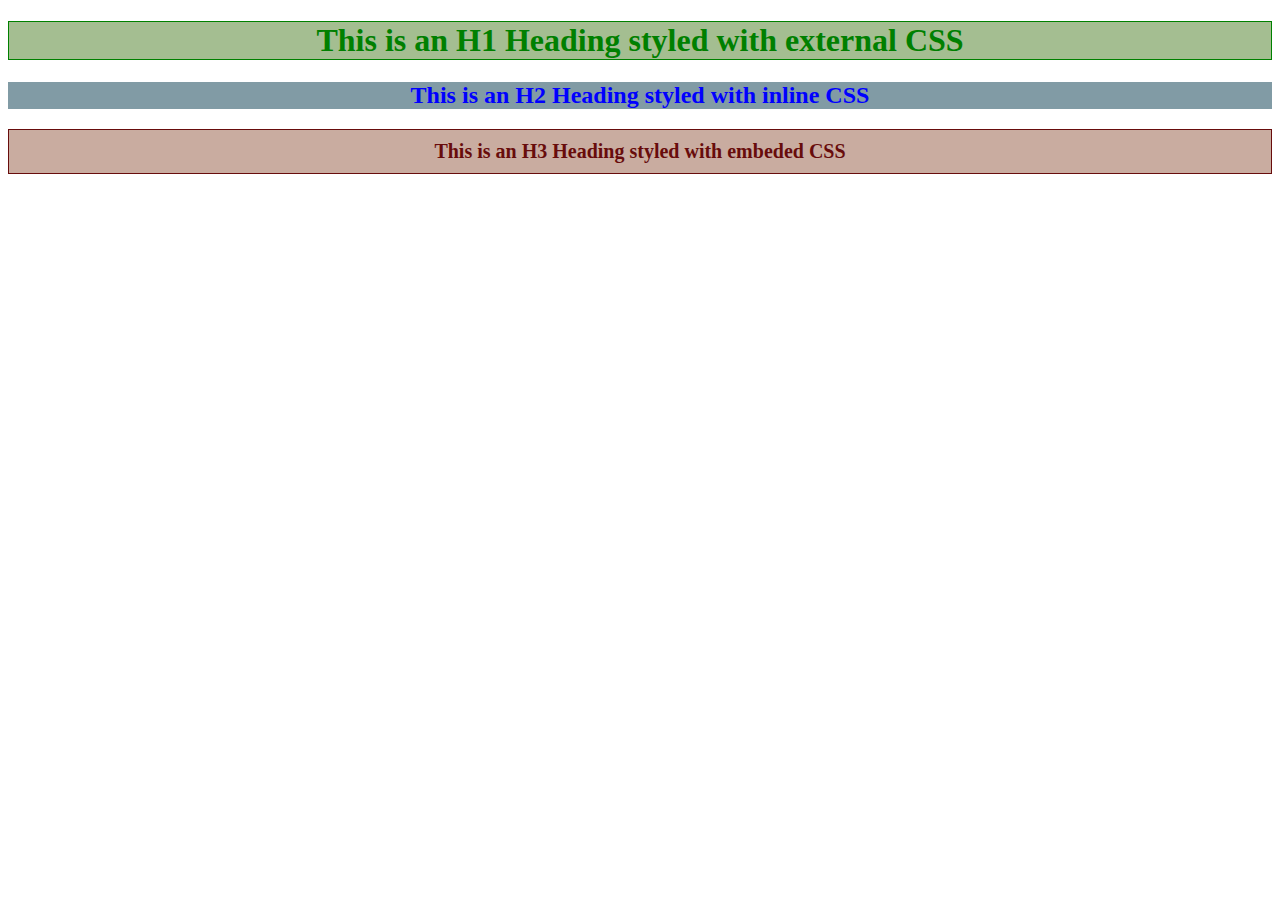
<file: Web Development/Exercise 4/index.html>
<!DOCTYPE html>
<html lang="en">
<head>
    <meta charset="UTF-8">
    <meta name="viewport" content="width=device-width, initial-scale=1.0">
    <title>Exercise 4 GLOW CODE</title>
    <link rel="stylesheet" href="style.css">
    <style>
        h3 {
            color:#680c0c;
            text-align: center;
            background-color: rgb(201, 172, 160);
            text-decoration: wavy;
            border: 1px solid #680c0c;
            font-size: 20px;
            margin-top: 10px;
            padding: 10px;
            
            
        }
    </style>
</head>
<body>
    <h1>This is an H1 Heading styled with external CSS</h1>
    <h2 style="color: blue; text-align:center; background-color: rgb(129, 155, 165); text-decoration: dotted; order: 1px solid rgb(39, 39, 77);">This is an H2 Heading styled with inline CSS</h2>
    <h3>This is an H3 Heading styled with embeded CSS</h3>
</body>
</html>
</file>
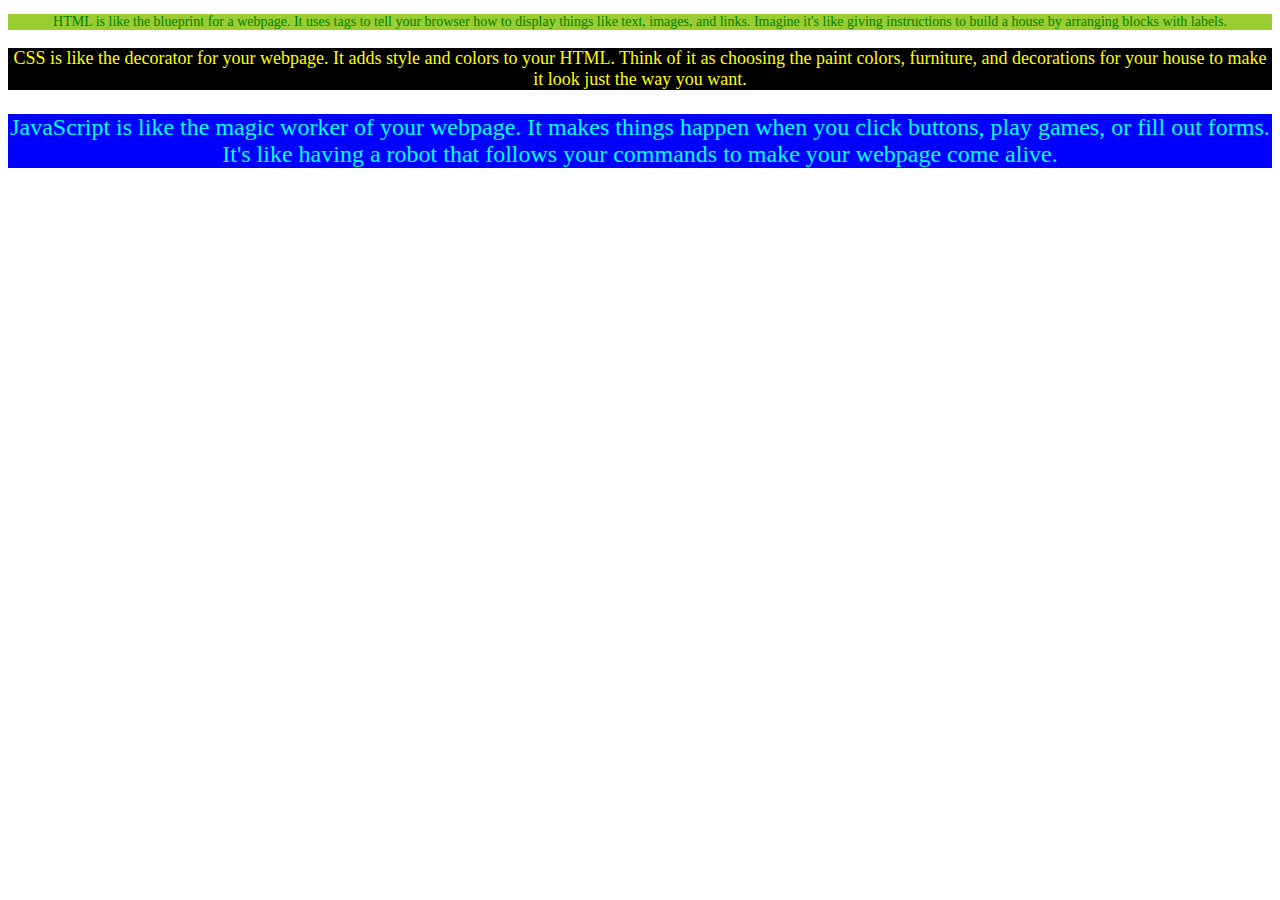
<file: Web Development/Exercise 5/index.html>
<!DOCTYPE html>
<html lang="en">
<head>
    <meta charset="UTF-8">
    <meta name="viewport" content="width=device-width, initial-scale=1.0">
    <title>Exercise 5 GLOW CODE</title>
    <link rel="stylesheet" href="style.css">
    <style>
        /* Embedded CSS 
        .green-text {
            color: green;
        }
        */
    </style>
</head>
<body>
    <p id="small-text" class="green-text"> HTML is like the blueprint for a webpage. It uses 
        tags to tell your browser how to display things like text, images, and links.
         Imagine it's like giving instructions to build a house by arranging blocks with labels.
    </p>
    <p id="medium-text" class="yellow-text">CSS is like the decorator for your webpage. 
        It adds style and colors to your HTML. Think of it as choosing the paint colors, furniture, and decorations 
        for your house to make it look just the way you want.
    </p>
    <p id="large-text">JavaScript is like the magic worker of your webpage. It makes things happen when you 
        click buttons, play games, or fill out forms. It's like having a robot that follows your commands to make
         your webpage come alive.
    </p>
</body>
</html>
</file>
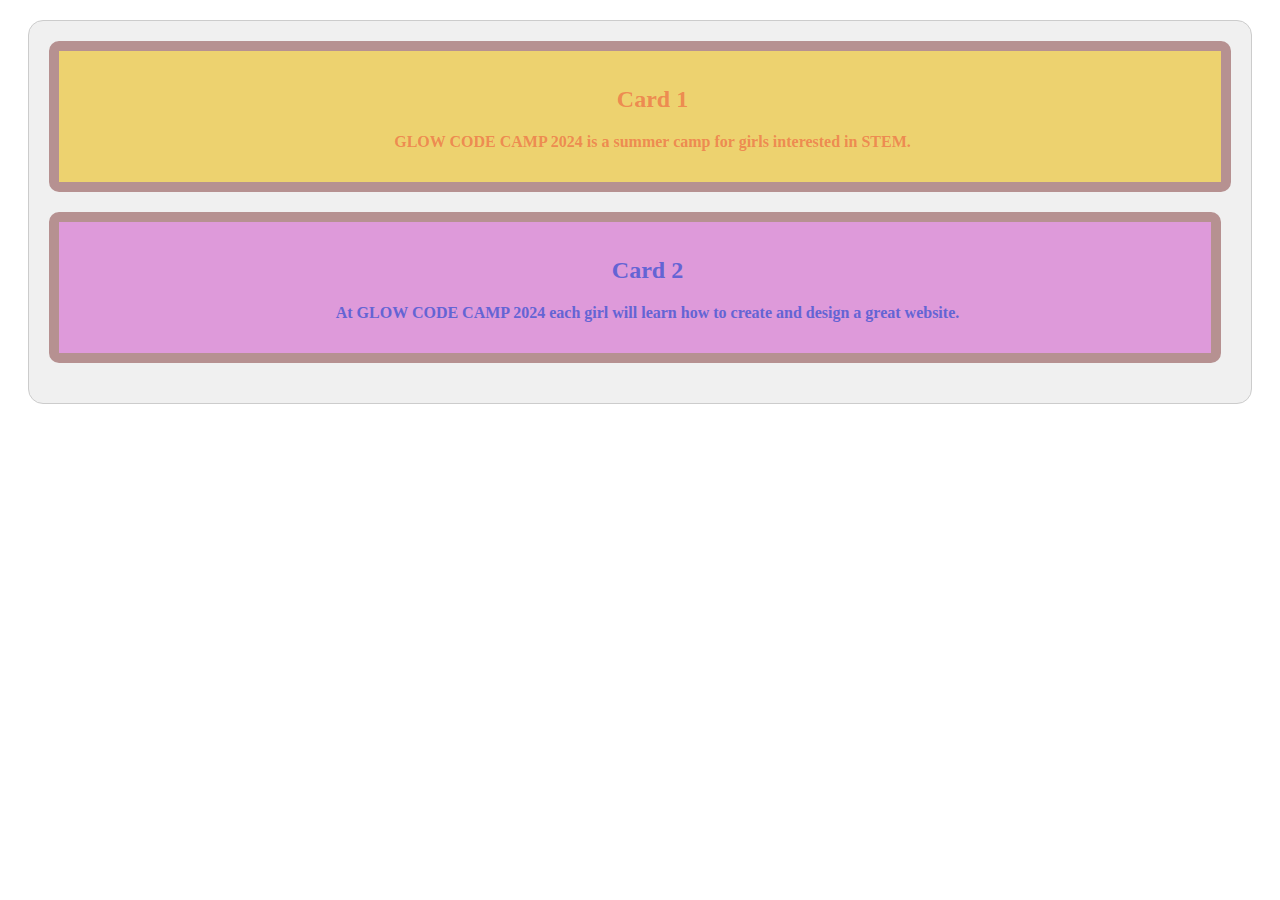
<file: Web Development/Exercise 6/index.html>
<!DOCTYPE html>
<html lang="en">
<head>
    <meta charset="UTF-8">
    <meta name="viewport" content="width=device-width, initial-scale=1.0">
    <title>Exercise 6 GLOW CODE</title>
    <link rel="stylesheet" href="style.css">
</head>
<body>
    <div class="container">
        <div class="card">
            <h2>Card 1</h2>
            <p>GLOW CODE CAMP 2024 is a summer camp for girls interested in STEM.</p>
        </div>
        <div class="card">
            <h2>Card 2</h2>
            <p>At GLOW CODE CAMP 2024 each girl will learn how to create and design a great website.</p>
        </div>
    </div>
</body>
</html>
</file>
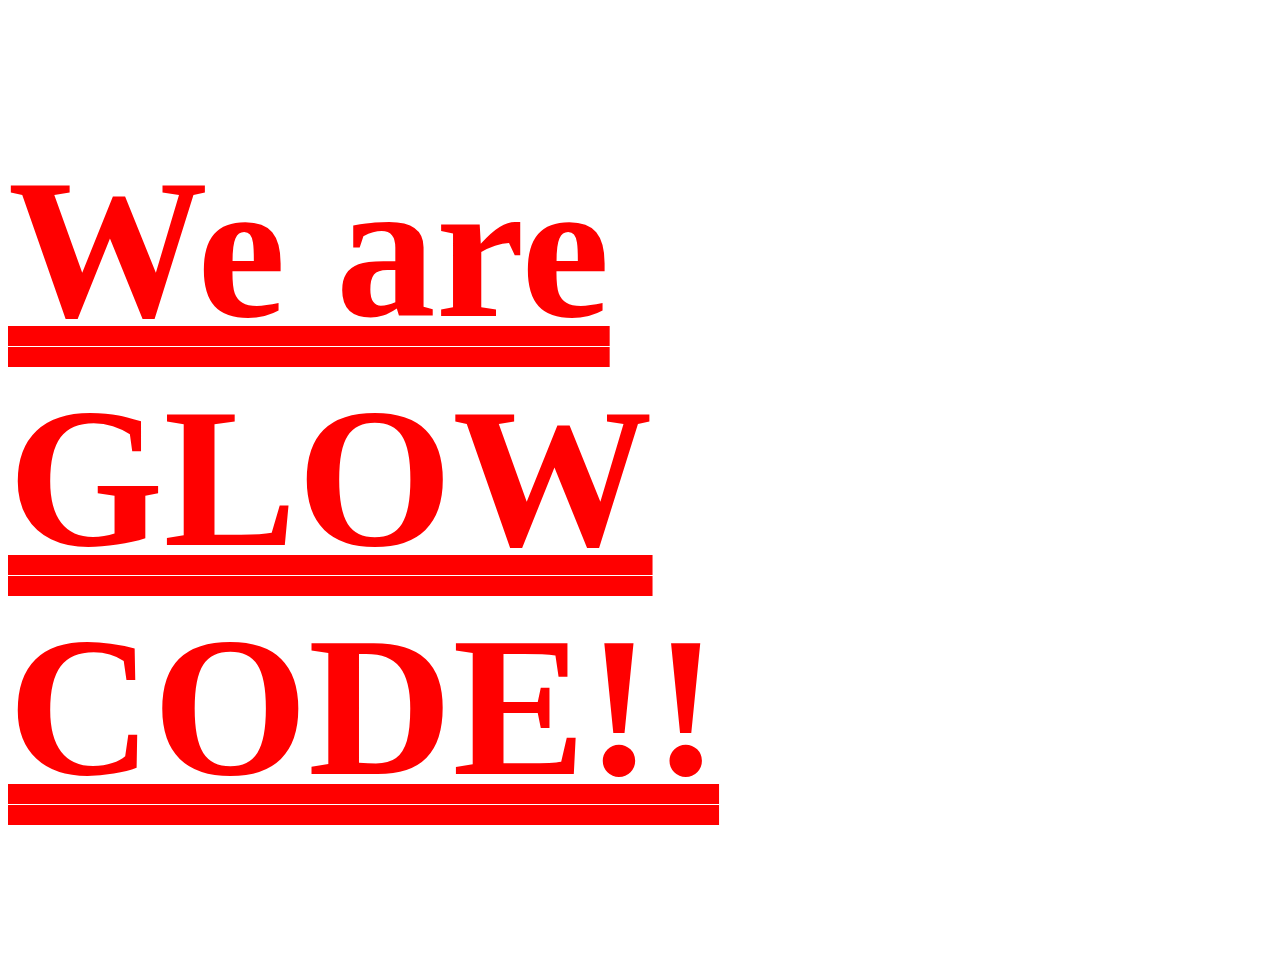
<file: Web Development/Exercise 2/ex2.html>
<!DOCTYPE html>
<html lang="en">
<head>
    <meta charset="UTF-8">
    <meta name="viewport" content="width=device-width, initial-scale=1.0">
    <title>Exercise 2 GLOW CODE</title>
    <!-- Link to your CSS file -->
    <link rel="stylesheet" href="ex2.css">
</head>
<body>
    <h1>We are GLOW CODE!!</h1>
</body>
</html>
</file>
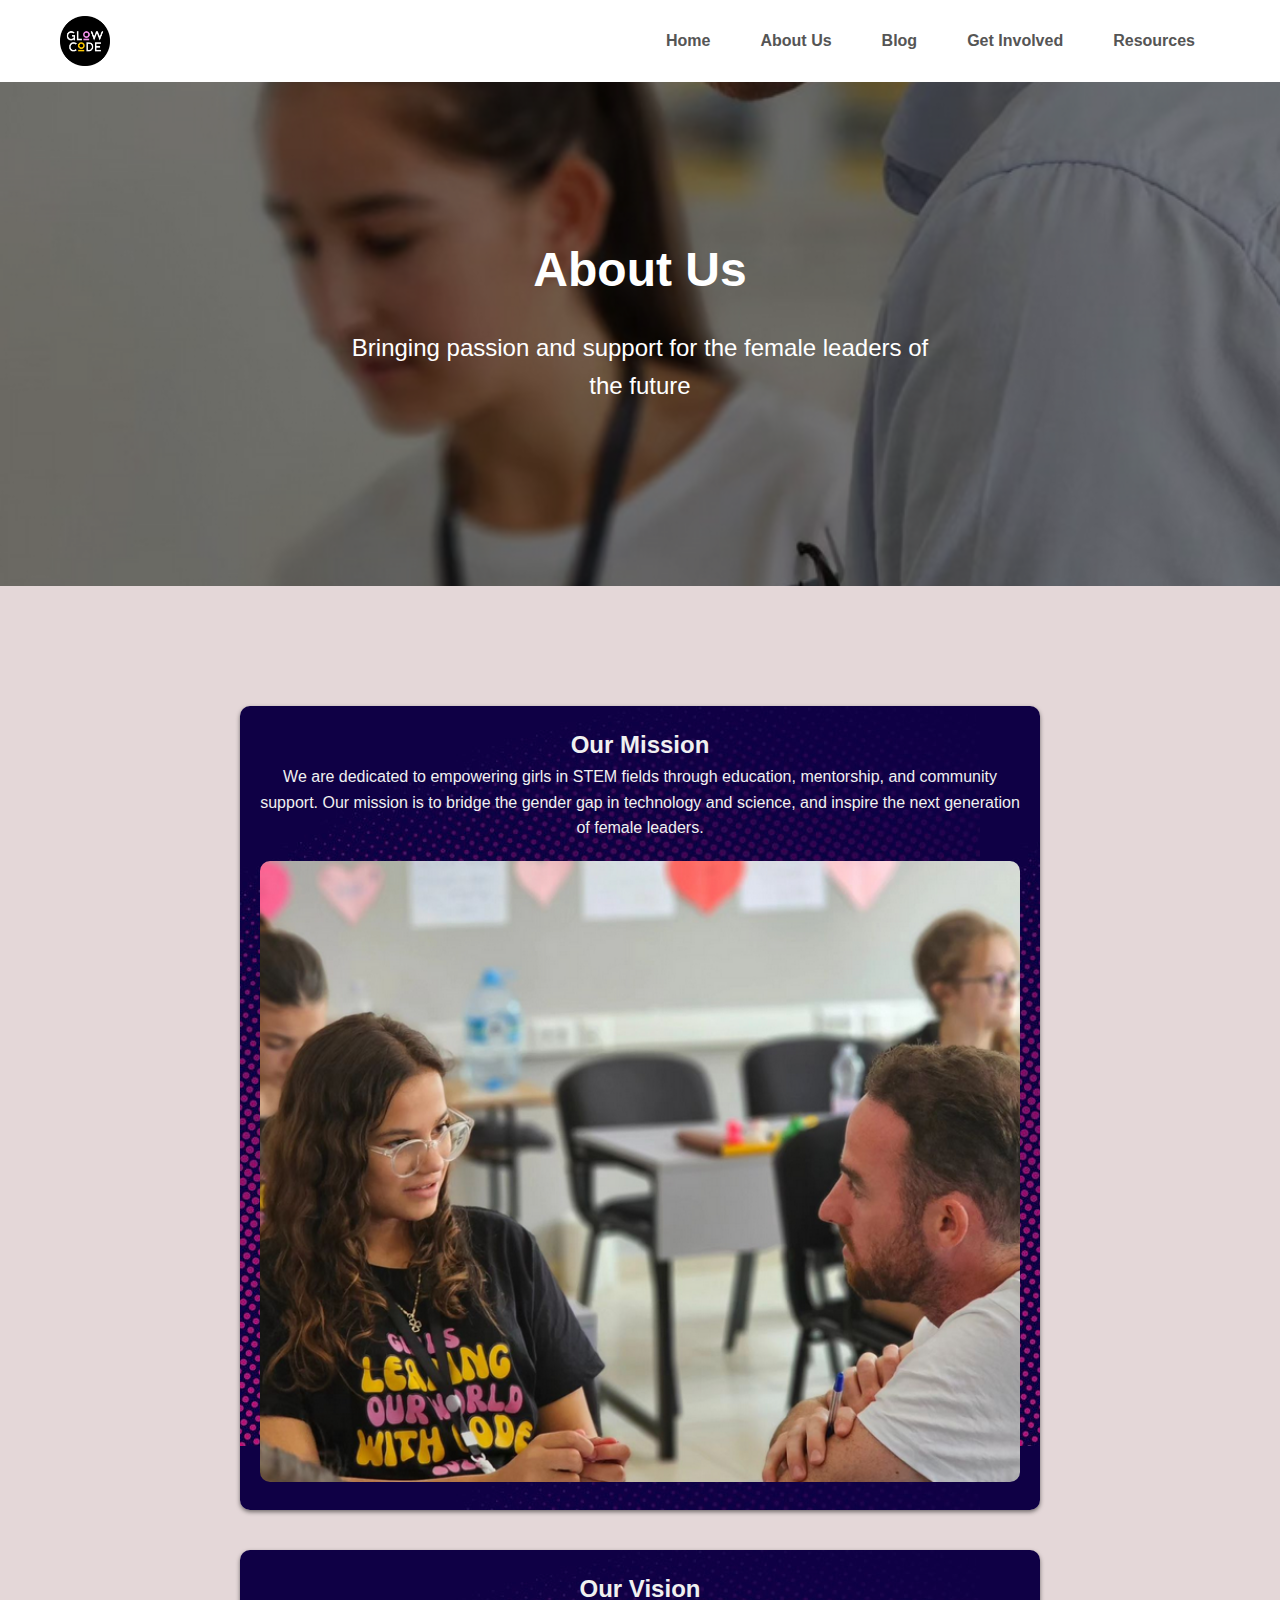
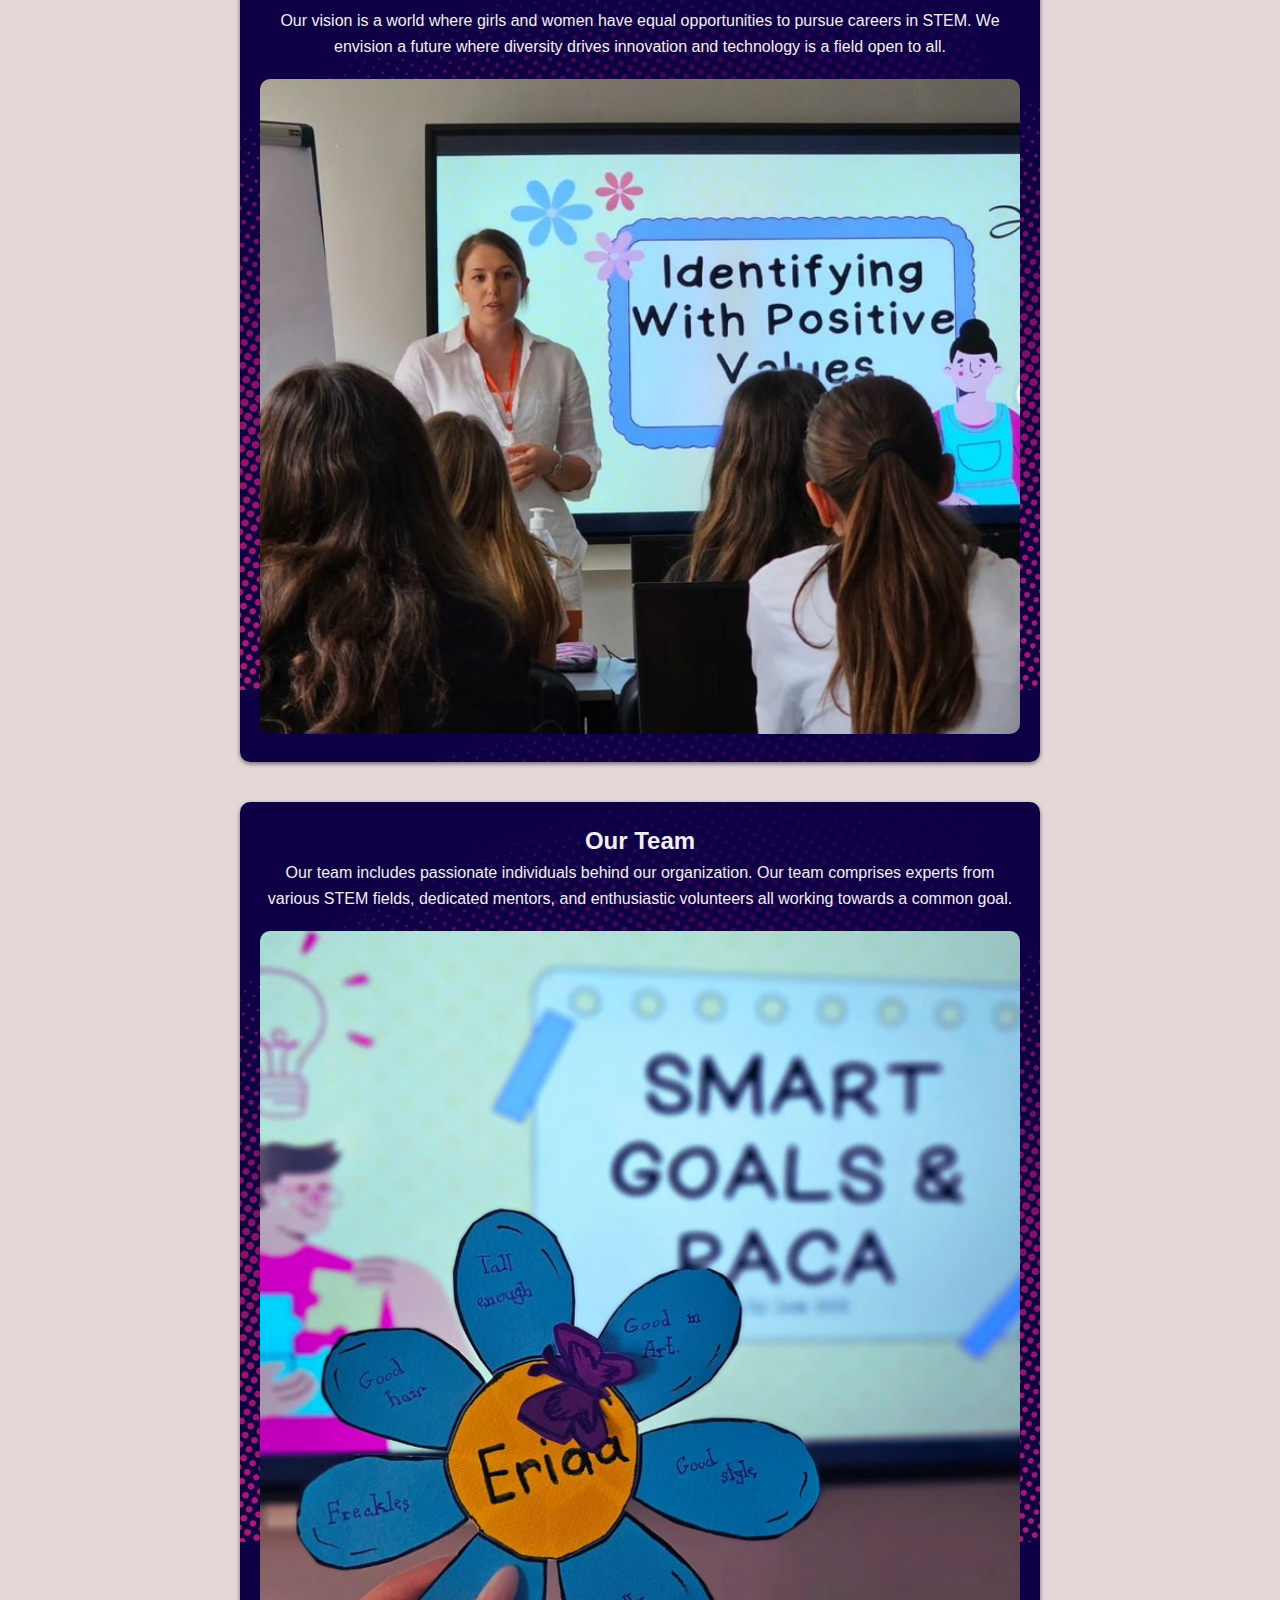
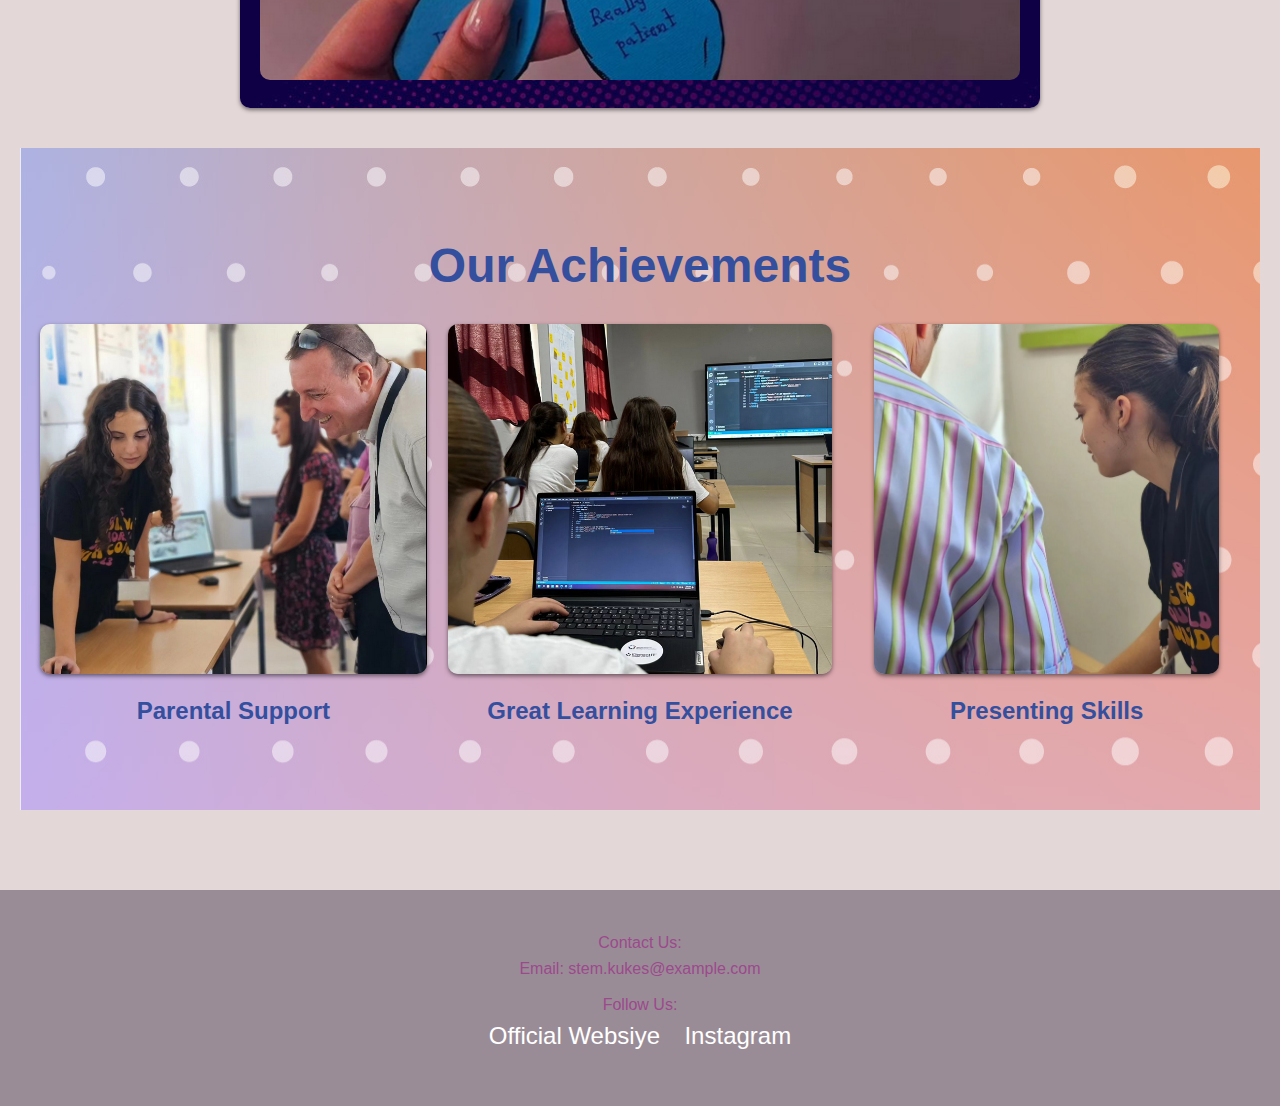
<file: Web Development/GirlsInStem/about.html>
<!DOCTYPE html>
<html lang="en">
<head>
    <meta charset="UTF-8">
    <meta name="viewport" content="width=device-width, initial-scale=1.0">
    <title>About Us</title>
    <link rel="stylesheet" href="about.css">
</head>
<body>
    <header>
        <div class="header-container">
            <img src="images/logo.png" alt="Logo" class="logo">
            <nav>
                <ul>
                    <li><a href="home.html">Home</a></li>
                    <li><a href="about.html">About Us</a></li>
                    <li><a href="#blog">Blog</a></li>
                    <li><a href="#get-involved">Get Involved</a></li>
                    <li><a href="#resources">Resources</a></li>
                </ul>
            </nav>
        </div>
    </header>

    <section class="hero">
        <div class="hero-content">
            <h1>About Us</h1>
            <p>Bringing passion and support for the female leaders of the future</p>
        </div>
    </section>

    <section class="about-section">
        <div class="about-content">
            <h2>Our Mission</h2>
            <p>We are dedicated to empowering girls in STEM fields through education, mentorship, and community support. Our mission is to bridge the gender gap in technology and science, and inspire the next generation of female leaders.</p>
            <img src="images/gs11.png" alt="Our Mission">
        </div>
        <div class="about-content">
            <h2>Our Vision</h2>
            <p>Our vision is a world where girls and women have equal opportunities to pursue careers in STEM. We envision a future where diversity drives innovation and technology is a field open to all.</p>
            <img src="images/gs7.jpg" alt="Our Vision">
        </div>
        <div class="about-content">
            <h2>Our Team</h2>
            <p>Our team includes passionate individuals behind our organization. Our team comprises experts from various STEM fields, dedicated mentors, and enthusiastic volunteers all working towards a common goal.</p>
            <img src="images/gs14.png" alt="Our Team">
        </div>
        <div class="gallery">
            <h2>Our Achievements</h2>
            <div class="gallery-container">
                <div class="gallery-item">
                    <img class="gallery-img" src="images/gs4.png" alt="Achievement 1">
                    <h3>Parental Support</h3>
                </div>
                <div class="gallery-item">
                    <img class="gallery-img" src="images/gs8.png" alt="Achievement 2">
                    <h3>Great Learning Experience</h3>
                </div>
                <div class="gallery-item">
                    <img class="gallery-img" src="images/gs6.png" alt="Achievement 3">
                    <h3>Presenting Skills</h3>
                </div>
                <!-- Add more gallery items as needed -->
            </div>
        </div>
    </section>

    <footer id="contact" class="footer">
        <div class="footer-content">
            <p>Contact Us:</p>
            <ul>
                <li>Email: stem.kukes@example.com</li>
                <li>Follow Us: <br>
                    <a href="https://www.glowcode.org/" class="social-icon">Official Websiye</a>
                    <a href="https://www.instagram.com/glowcodecamp/" class="social-icon">Instagram</a>
                </li>
            </ul>
        </div>
    </footer>
</body>
</html>
</file>
<file: Web Development/Exercise 4/style.css>
/* style.css */

/* Styling for h1 */
h1 {
    color: green;
    text-align: center;
    background-color: rgb(164, 190, 145);
    border: 1px solid green;
}

/* Regular CSS code for h3 
h3 {
    font-size: 20px;
    margin-top: 10px;
    background-color: #f0f0f0;
    padding: 10px;
}
*/
</file>
<file: Web Development/Exercise 5/style.css>
/* style.css */

/* External CSS */
p {
    color: aqua;
    background-color: blue;
    text-align: center;
}
.green-text {
    color: green;
    background-color: yellowgreen;
}
.yellow-text {
    color: yellow;
    background-color: black;
}
#small-text {
    font-size: 14px;
}

#medium-text {
    font-size: 18px;
}

#large-text {
    font-size: 24px;
}
</file>
<file: Web Development/Exercise 6/style.css>
/* style.css */

/* Styling for parent container */
.container {
    background-color: #f0f0f0;
    padding: 20px;
    margin: 20px;
    border: 1px solid #ccc;
    border-radius: 15px;
}

/* Styling for cards */
.card {
    background-color: white;
    padding: 15px;
    margin-bottom: 20px;
    border: 10px solid #b69191;
    border-radius: 10px;
}

/* Additional styling for individual cards */
.card:nth-child(1) {
    color: rgba(237, 39, 39, 0.432);
    padding-left: 40px;
    background-color: #edd26f;
    text-align: center;
    font-weight: bold;
}

.card:nth-child(2) {
    color: rgb(100, 100, 212);
    padding-left: 40px;
    margin-right: 10px;
    background-color: #de9ada;
    text-align: center;
    font-weight: bold;
}
</file>
<file: Web Development/Exercise 2/ex2.css>
h1 {
    /* Set text color to red */
    color: red;
    /* Set text-decoration to underline */
    text-decoration: underline;
    text-decoration-style: double;
    /* Set font-size to 200 pixels */
    font-size: 200px;


}
</file>
<file: Web Development/GirlsInStem/about.css>
/* Reset some default styles */
* {
    margin: 0;
    padding: 0;
    box-sizing: border-box;
}

/* Basic styling */
body {
    font-family: Arial, sans-serif;
    line-height: 1.6;
    background-color: #e4d7d8;
    color: #f0f0f0;
}

header {
    background-color: #fff;
    padding: 1rem;
    box-shadow: 0 2px 4px rgba(0, 0, 0, 0.5);
}

.header-container {
    display: flex;
    justify-content: space-between;
    align-items: center;
    max-width: 1200px;
    margin: 0 auto;
    padding: 0 20px;
}

.logo {
    height: 50px; 
}

nav ul {
    list-style-type: none;
    display: flex;
    justify-content: center;
    align-items: center;
}

nav ul li {
    margin: 0 10px;
}

nav ul li a {
    text-decoration: none;
    color: #555;
    font-weight: bold;
    padding: 10px 15px;
    border-radius: 5px;
    transition: background-color 0.3s ease;
}

nav ul li a:hover {
    background-color: #444;
}

.hero {
    background-image: url('images/gs5.png');
    background-size: cover;
    background-position: center;
    color: #fff;
    text-align: center;
    padding: 150px 20px;
    position: relative;
    overflow: hidden;
}

.hero-content {
    position: relative;
    z-index: 1;
    max-width: 600px;
    margin: 0 auto;
}

.hero::before {
    content: '';
    position: absolute;
    top: 0;
    left: 0;
    right: 0;
    bottom: 0;
    background: rgba(0, 0, 0, 0.5); /* Add a dark overlay */
    z-index: 0;
}

.hero h1 {
    font-size: 3rem;
    margin-bottom: 20px;
    z-index: 1;
    position: relative;
}

.hero p {
    font-size: 1.5rem;
    margin-bottom: 30px;
    z-index: 1;
    position: relative;
}

.about-section {
    padding: 80px 20px;
    background-color: #e4d7d8;
    text-align: center;
}

.about-content {
    max-width: 800px;
    margin: 40px auto;
    padding: 20px;
    border-radius: 10px;
    background-image: url("images/dark.jpg");
    box-shadow: 0 2px 4px rgba(0, 0, 0, 0.5);
}

.about-content img {
    width: 100%;
    height: auto;
    border-radius: 10px;
    margin-top: 20px;
}

.about h2 {
    font-size: 2.5rem;
    margin-bottom: 20px;
}

.gallery {
    padding: 80px 20px;
    background-image: url("images/9137.jpg");
    text-align: center;
}

.gallery h2 {
    font-size: 3rem;
    margin-bottom: 20px;
    color: #334f9e;
    font-weight: bold;
}

.gallery-container {
    display: grid;
    grid-template-columns: repeat(auto-fit, minmax(250px, 1fr));
    gap: 20px;
    justify-items: center;
}

.gallery-item {
    text-align: center;
}

.gallery-item img {
    width: 100%;
    height: 350px;
    border-radius: 10px;
    box-shadow: 0 2px 4px rgba(0, 0, 0, 0.5);
    margin-bottom: 10px;
}

.gallery-item h3 {
    font-size: 1.5rem;
    margin: 0;
    color: #334f9e;
}

.footer {
    background-color: #64566594;
    color: #9c498d;
    text-align: center;
    padding: 40px 20px;
}

.footer-content ul {
    list-style-type: none;
    padding: 0;
}

.footer-content ul li {
    margin-bottom: 10px;
}

.social-icon {
    color: #ffffff;
    text-decoration: none;
    margin: 0 10px;
    font-size: 1.5rem;
}

.social-icon:hover {
    color: #ff6b81;
}
</file>
